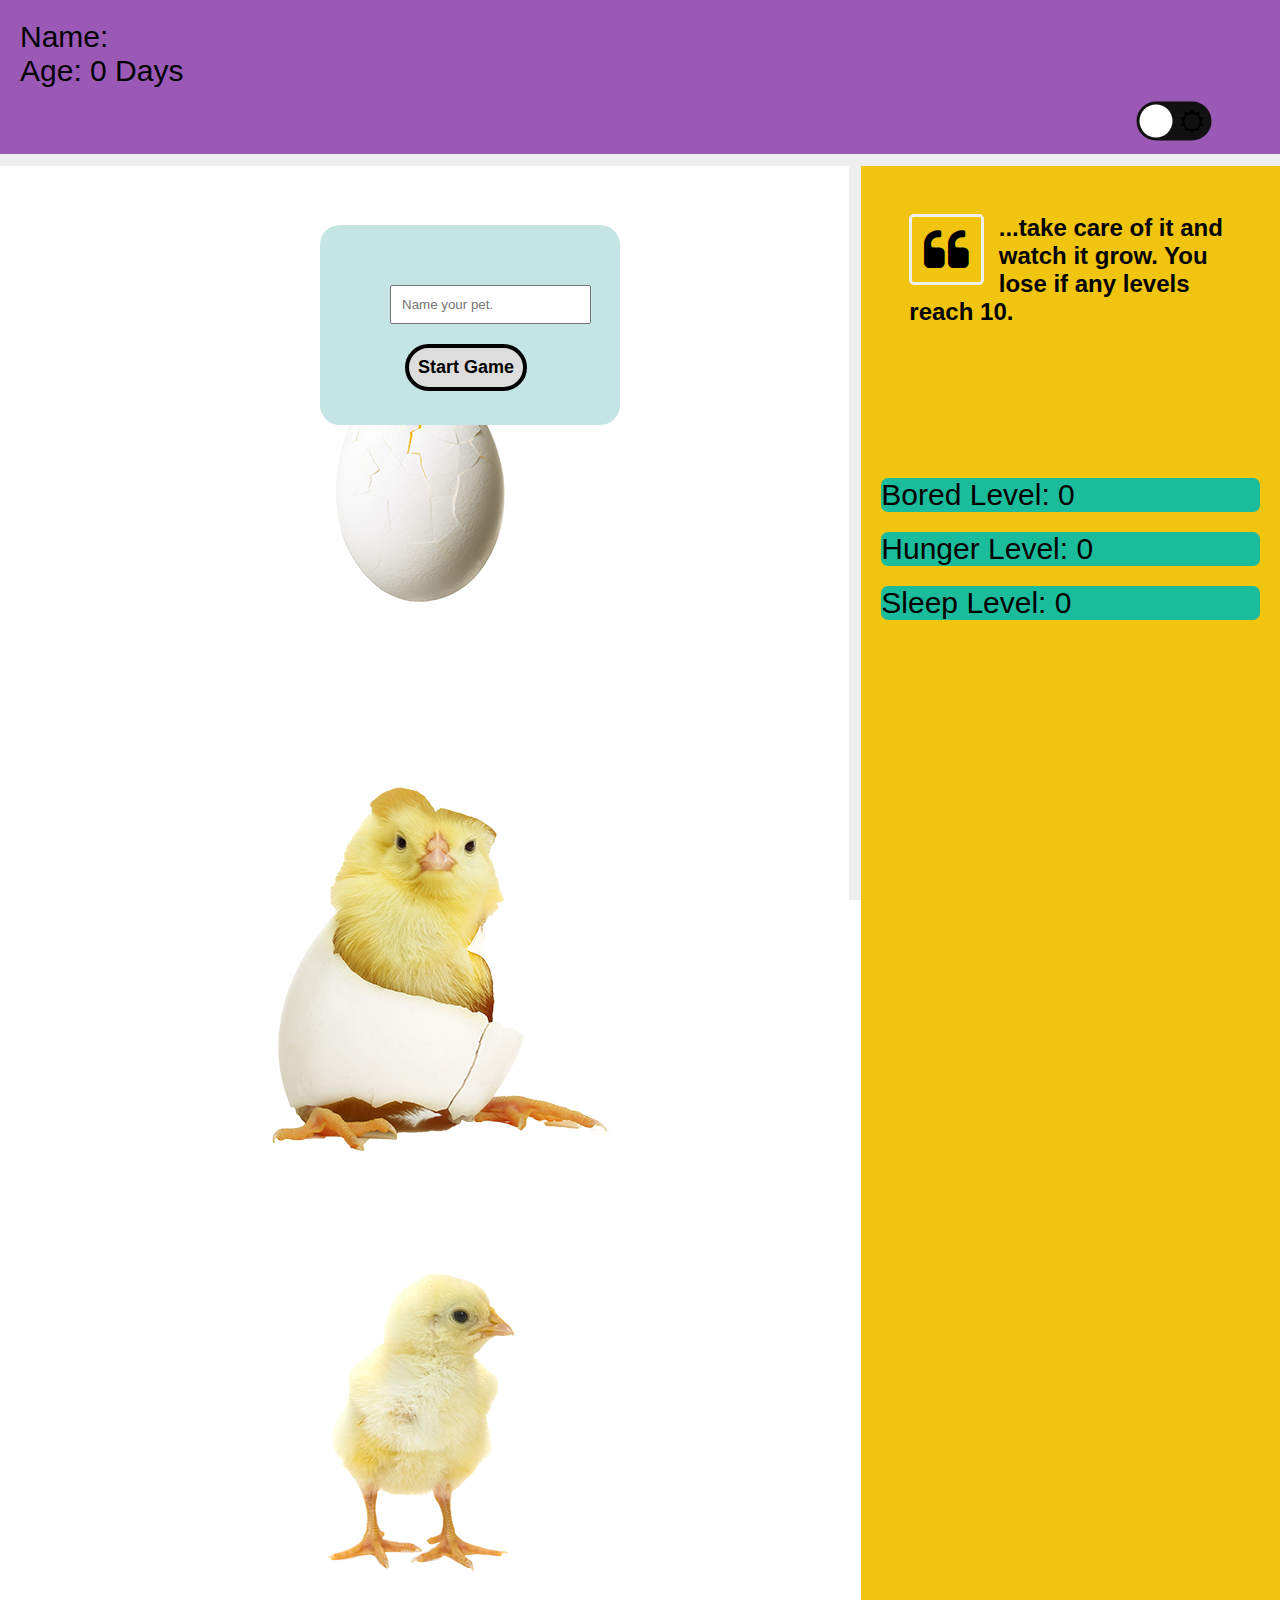
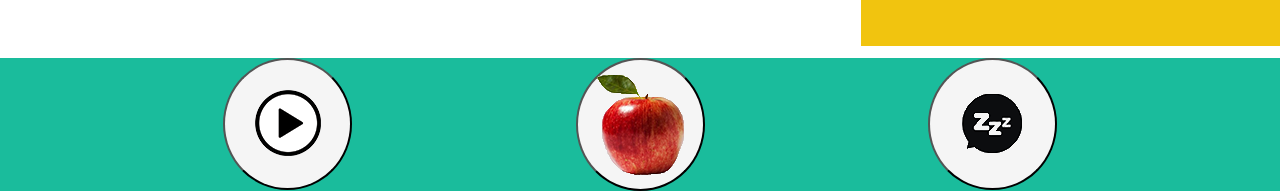
<file: index.html>
<!DOCTYPE html>
<!--[if lt IE 7]>      <html class="no-js lt-ie9 lt-ie8 lt-ie7"> <![endif]-->
<!--[if IE 7]>         <html class="no-js lt-ie9 lt-ie8"> <![endif]-->
<!--[if IE 8]>         <html class="no-js lt-ie9"> <![endif]-->
<!--[if gt IE 8]>      <html class="no-js"> <!--<![endif]-->
<html>
    <head>
        <meta charset="utf-8">
        <meta http-equiv="X-UA-Compatible" content="IE=edge">
        <title>Tamagotchi</title>  
        <meta name="description" content="">
        <meta name="viewport" content="width=device-width, initial-scale=1">
    
         <!-- CSS STYLE SHEETS-->
        <link rel="stylesheet" href="https://cdnjs.cloudflare.com/ajax/libs/font-awesome/4.7.0/css/font-awesome.min.css">
        <link rel="stylesheet" href="https://cdnjs.cloudflare.com/ajax/libs/animate.css/4.1.1/animate.min.css">
        <link rel="stylesheet" href="css/style.css">
        

        <!-- JQUERY SCRIPT-->
        <script
        src="https://code.jquery.com/jquery-3.6.0.slim.min.js"
        integrity="sha256-u7e5khyithlIdTpu22PHhENmPcRdFiHRjhAuHcs05RI="
        crossorigin="anonymous"></script>
        <!-- JS SCRIPT -->      
        <script src="js/app.js" async defer></script>
        <!-- Add audio elements here. -->
        <Audio id="playFx" src= './Audio/Early-morning-sounds-in-the-village.mp3'>
        </Audio>
        
    </head>
    <!-- <img src="Images/farm-background.jpg" alt=""> -->
    <body class="pop_popouts" >
      
         
        <!--Input Form-->
        <div class="nameBox" id="input-form">
             <div class="inputField">
            <!-- <label> Name your pet</label> -->
            <input type="text" id="petName" placeholder="Name your pet.">
            <button class="submitButton" >Start Game</button>
        </div>
     </div>

     <!-- Quit, Win, Loose Windows -->
        <div class="quitBox" id="quit-game">
        <p> 
            YOU LOST! Reload to Restart Game.
           
        </p>
        </div>
        
        <div class="winBox" id="win-game">
        <p> 
            AT 20 DAYS! <br>
            YOU WON! Reload to Restart Game.
               
        </p>
        </div>
        


    

     <!-- Light Switch -->
        <div id="lights-off"></div>
            <div class="container" >
        
        
            
      <!-- Main Game Play is here -->
            <header class="header" >
                
                
                
                
            <!-- NAME HERE --> 
            <div class="header left">
               
                <div class="nameBox">
                    <p>Name:<span id="span-name"></span></p>
                </div>
            
            <!-- AGE COUNTER HERE --> 
            
            <div class="header middle"></div>
                <div class="ageBar">
                    <span id="ageTimer"> Age: 0 Days </span>  
              
            </div>
            <div class="header right">
             
            <!-- LIGHT SWITCH ON/ OFF BUTTON HERE --> 
                <div class="lightSwitch">
                <input type="checkbox" class="checkbox" id="chk" />
                <label class="label" for="chk">
                    <i class="fa fa-moon-o"></i>
                    <i class="fa fa-sun-o"></i>
                    <div class="ball"></div>
                </label>
            </div>
   

            
            </header>
        
            <main >
           

            <!-- <div id="lights-off"></div>  -->
            
             <!-- PET GOES HERE -->   
                <div class= "pet-area" id="pet-area"> 
                    <!-- <img src="Images/farm-background.jpg" alt=""> -->
                 <!-- First Image  -->
                 <div>
                    <img id ="egg" src="Images/Hamster/chicken_egg.png" alt="egg">
                 </div>
                
                <!-- Second Image  -->
                <div>
                    <img id="hatch" src="Images/Hamster/chicken_hatched.png" alt="hatch">
                </div>
                  <!-- Second Image  -->
                <div>
                <img id="stand" src="Images/Hamster/chicken_stand.png" alt="stand">
                </div>
             
             </div>
            </main>
            
            <aside>
               
                
       <!-- INSTRUCTIONS-->
                <div class= "instbox">
                    <i class= "fa fa-quote-left fa-3x fa-pull-left fa-border" aria-hidden="true"></i>
                    
                        <p>
                            <h2>
                                ...take care of it and watch it grow. You lose if any levels reach 10.
                            </h2>
                            
                        </p>
                       

                    
                    
            </div>

         <!-- PLAY PROGRESS -->
                <div class= "Playprogress">

                <div class="boredBox">
                <div class="bar" id="boredTimer">Bored Level: 0</div>
                </div>
           
                <div class="hungerBox">
                <div class="bar" id="hungerTimer">Hunger Level: 0</div>
                </div> 
                <div class="sleepBox">
                <div class= "bar" id= "sleepTimer">Sleep Level: 0</div>
                </div>
                </div>
            </aside>
            
            <footer>
            
        <!-- FEED, PLAY, SLEEP BUTTONS/ ICONS HERE -->

                <div class= "button-area">

                <div class ="boredBox">
                <button id="play-Btn"><img src="Images/Radio.png" alt="play"></button>
                </div>

                <div class ="hungerBox">
                <button id="feed-Btn"><img src="Images/AppleTwo.png" alt="feed"></button>
                </div>
                
                <div class="sleepBox">
                <button id="sleep-Btn"><img src="Images/Pilllow.png" alt="sleep"></button>
                </div>
                
                </div>
            </footer>
    </div>
</div>
     
   

    </body>
</html>
</file>
<file: css/style.css>
*{
  margin:0;
  padding:0;
  box-sizing: border-box;
}

body {
/* overflow: hidden; */
z-index: 3;
} 

/* Code for Text design in Header*/

header .left {
height: 100%;
flex-grow: 1;
padding: 20px;
}


header .right {
height: 100%;
flex-grow: 1;
  
}
.nameBox > p, #ageTimer, .bar {
font-family:Impact, Haettenschweiler, 'Arial Narrow Bold', sans-serif;
font-size: 30px;
}

#petName {
padding: 10px;
margin-left: 40px;
}

/* Basic grid, the skeleton of the design */

.container
{
  position: relative;
  display: grid;
  grid-template-rows: 0.5fr 5fr 1.5fr;
  grid-template-columns:  2fr 1fr 1.5fr;
  grid-template-areas:
    "header header header"
    "main   main  aside"
    "footer footer footer";
  grid-gap: .75em;
  background-color: #eee;
  width: 100vw;
  height: 100vh;
}

header
{
  grid-area: header;
  background-color: #9b59b6;
}

main
{
  grid-area: main;
  background-color: white
  /* background-image: url(Images/farm-background.jpg); */
  
}

aside
{
  grid-area: aside;
  background-color: #f1c40f;
  
}

/* #backImage {
  image-rendering:pixelated;
  width: 1px;
  height: 1px;
  z-index: auto;
} */

footer
{
  grid-area: footer;
  background-color: #1abc9c;
}

/* Code for Pet Design in Main*/

.pet-area{
  z-index: auto;
  display: flex;
  justify-content: center;
  margin-top: 100px;
  flex-direction: column;
  align-items: center;
  /* background: url(Images/farm-background.jpg); */
}

/* Code for Box Design in Aside */

/* h4 {
  display: flex;
  position: relative;

} */

.instbox {
  /* display: flex; */
  flex-direction: column;
  align-items: left;
  height: 200px;
  font: bold 1rem sans-serif;
  margin: 2rem;
  margin-bottom: 5rem;
  padding: 1rem;
  outline-offset: 0.5rem;
}


/* Start Button*/

.submitButton {
  margin-top: 20px;
  margin-left: 55px;
  padding: 11px 0px;
  border-radius: 999px;
  background-color: transparent;
  border: 4px solid;
  cursor: pointer;
  font-weight: bold;
  font-size: large;
  background-color:#ddd;
  position: fixed;
  padding: 0.5em;  
  /* transform: translateX(-50%); */ 
} 

#input-form {
  z-index: 99999;
  top: 25%;
  left: 25%;
  position: absolute;
  height: 200px;
  width: 300px;
  background-color: rgb(197, 228, 228);
  border-radius: 20px;
}

.inputField {
  margin-top: 50px;
  padding-top: 10px;
  width: 200px;
  margin-left: 30px;
}

/* GameOver, Win and Restart*/

.quitBox {
    z-index: 6;
    top: 35%;
    left: 30%;
    position: absolute;
    height: 200px;
    width: 300px;
    background-color: rgb(12, 15, 15);
    display: none;
    justify-content: center;
    align-content: center;
}

.quitBox > p {
  font-family:Impact, Haettenschweiler, 'Arial Narrow Bold', sans-serif;
  font-size: 30px;
  text-align: center;
  margin-top: 50px;
  color: white;
}

.winBox {
  z-index: 6;
  top: 35%;
  left: 30%;
  position: absolute;
  height: 200px;
  width: 300px;
  background-color: rgb(12, 15, 15);
  display: none;
  justify-content: center;
  align-content: center;
}

.winBox > p {
font-family:Impact, Haettenschweiler, 'Arial Narrow Bold', sans-serif;
font-size: 30px;
text-align: center;
margin-top: 50px;
color: white;
}

/* Code for Button Design in Footer */

.button-area {
display: flex;                  
flex-direction: row;            
flex-wrap: nowrap;              
justify-content: space-evenly; 
}

#play-Btn,
#feed-Btn,
#sleep-Btn {
    border-radius: 50%;
    cursor: pointer;
    background-color:whitesmoke;
  

}

/* #play {
    background: url(https://i.imgur.com/wgtuy1It.png);
    height: 20px;
} */


/* .button {
  display: flex;
  border: none;
  padding: 1rem 2rem;
  margin: 0;
  text-decoration: none;
  background: #0069ed;
  color: #ffffff;
  font-family: sans-serif;
  font-size: 1rem;
  cursor: pointer;
  text-align: center;
  /* transition: background 250ms ease-in-out, 
    transform 150ms ease; */
  /* -webkit-appearance: none;
  -moz-appearance: none;
} */

button:hover,
button:focus {
  background:whitesmoke;
  cursor: pointer;
}

button:active {
  transform: scale(0.99);
}  




/*Animations*/
  
@keyframes progress-animation {
  0% { width: 50%;}
  100% { width: 100%;}

}
  #boredTimer {
    position: relative;
    height: 5%;
    background-color:#1abc9c;
    margin: 20px;
    animation: progress-animation 500s forwards;
    border-radius: 7px;
  
  }

  #hungerTimer {
    position: relative;
    height: 5%;
    background-color:#1abc9c;
    margin: 20px;
    animation: progress-animation 100s forwards;
    border-radius: 7px;
    
  }

  #sleepTimer {
    position: relative;
    height: 5%;
    background-color:#1abc9c;
    margin: 20px;
    animation: progress-animation 60s forwards;
    border-radius: 7px;
    
  }
    
  #egg {
  display: inline-block;
  margin: 0 0.5rem;
  animation: bounce; 
  animation-duration: 2s; 
  animation-iteration-count: 1000;
  }
  
  @keyframes flash {
    0%, 50%, 100% { opacity: 1;}
    25%, 75% {opacity: 0;}
    100% { color: red;}
  }
  
  .flash {
  animation-timing-function: ease-in-out;
  animation-name: flash;
  animation-duration: .01s;
  animation-iteration-count: 1000;
  }
  

/* Code for lights on-off switch  */

@import url('https://fonts.googleapis.com/css?family=Muli&display=swap');

.lightSwitch {
  display: flex;
  margin-left: 90%;
  margin-top: 20px;
  }

* {
	box-sizing: border-box;
}


.dark-mode {
	/* background-color: black; */
  color: white;
  position: absolute;
  display: block;
  top: 0;
  left: 0;
  height: 100%;
  width: 100%;
  background-color: black;
  z-index: 2;
  opacity: 0.2;
}

.checkbox {
	opacity: 0;
	position: relative;
}

.label {
	background-color: #111;
	border-radius: 50px;
	cursor: pointer;
	display: flex;
	align-items: center;
	justify-content: space-between;
	padding: 5px;
	position: relative;
	height: 26px;
	width: 50px;
	transform: scale(1.5);
}

.bal {
  background-color: #ffff;
  border-radius: 50%;
  position: absolute;
  top: 2px;
  left: 2px;
  height: 22px;
  width: 22px;
}

.label .ball {
	background-color: #fff;
	border-radius: 50%;
	position: absolute;
	top: 2px;
	left: 2px;
	height: 22px;
	width: 22px;
	transform: translateX(0px);
	transition: transform 0.2s linear;
}

.checkbox:checked + .label .ball {
	transform: translateX(24px);
}


.fa-fa-moon-o{
	color: #f1c40f;
  
}

.fa-fa-sun-o {
	color: #f39c12;
}
</file>
